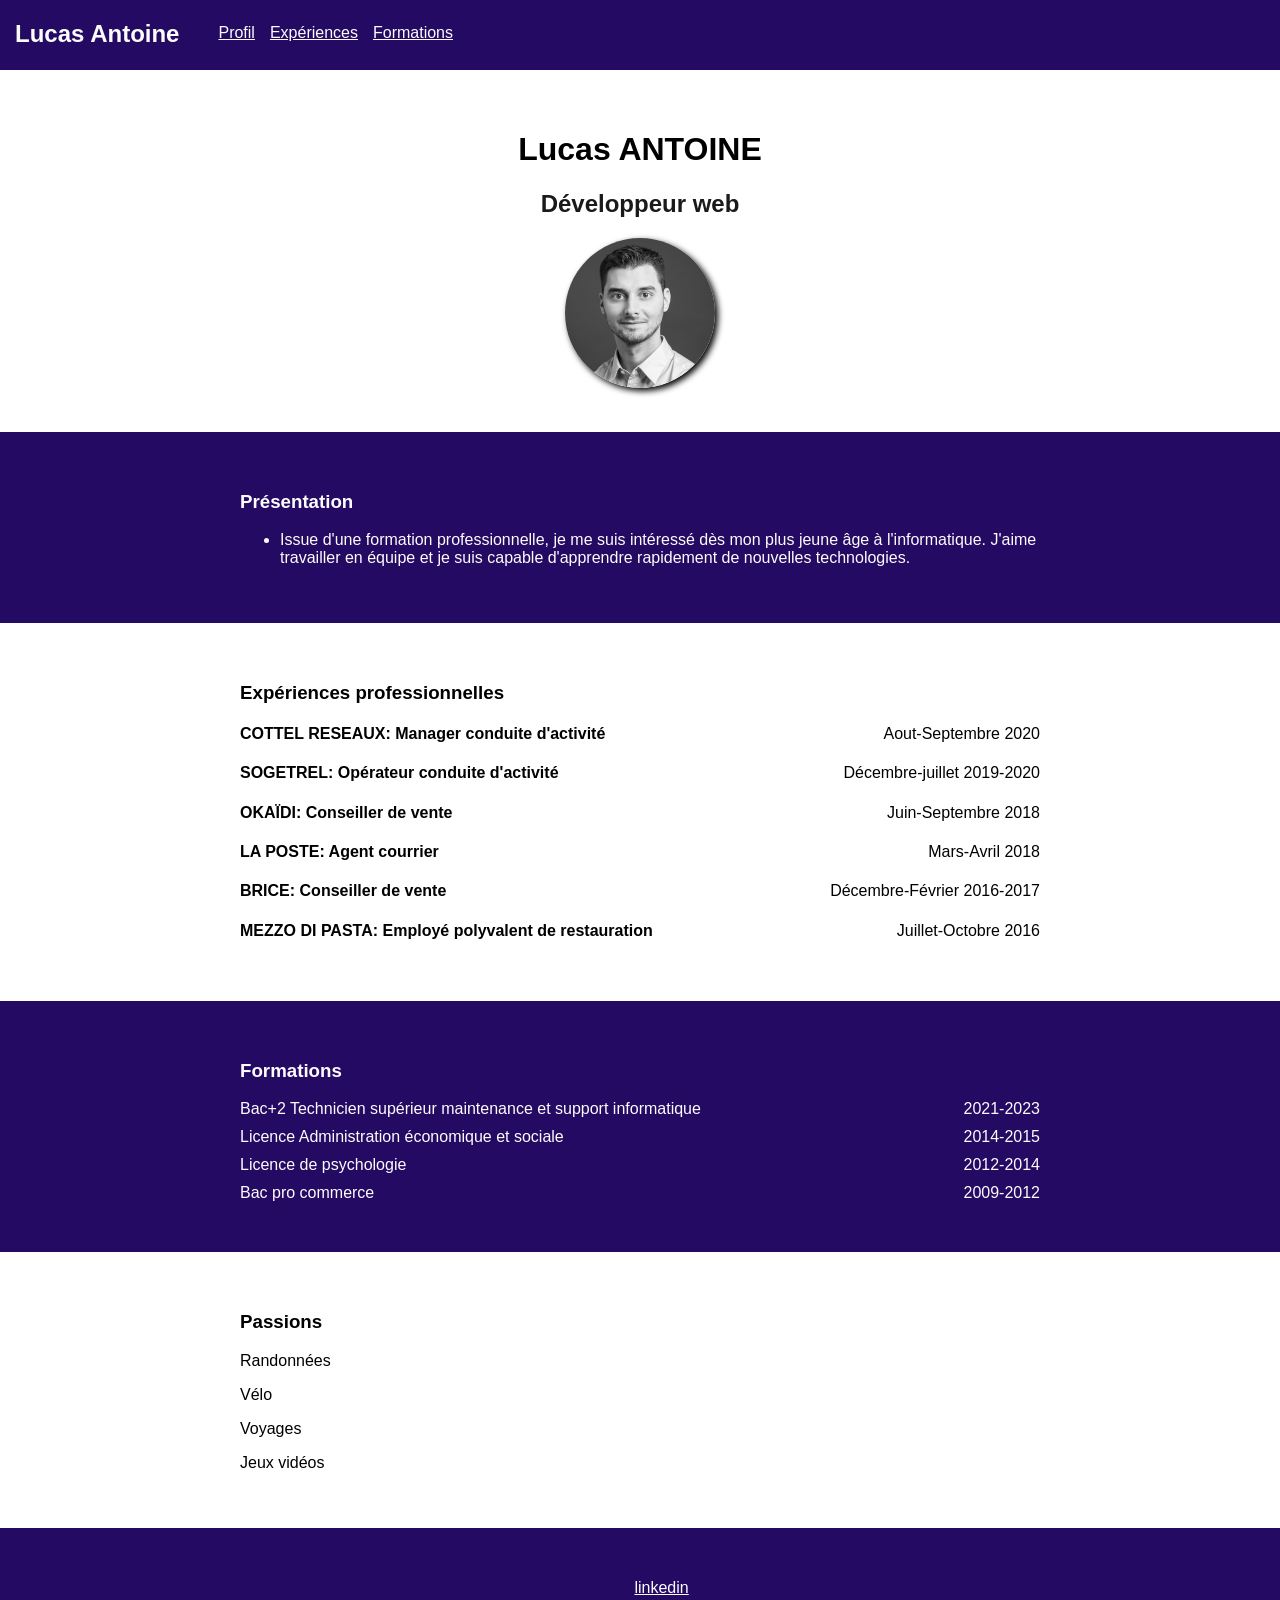
<file: index.html>
<!DOCTYPE html>
<html>
<head>
    <meta charset="utf8" />
    <title>CV de Lucas</title>
    <link rel="stylesheet" href="./css/style.css" />
</head>
<body>
    <nav class="secondary-block">
        <h2>Lucas Antoine</h2>
        <ul>
            <li>
                <a href="#profile">Profil</a>
            </li>
            <li>
                <a href="#xp">Expériences</a>
            </li>
            <li>
                <a href="#education">Formations</a>
            </li>
        </ul>
    </nav>
    <header>
        <div class="content">
            <h1>Lucas ANTOINE</h1>
            <h2>Développeur web</h2>
            <img src="./©-raoul-gilibert-resolution-internet-10200-2.jpg" alt="Photo de Lucas ANTOINE">
        </div>
    </header>
    <section id="profile" class="secondary-block">
        <div class="content">
            <h3>Présentation</h3>
            <ul>
                <li>Issue d'une formation professionnelle, je me
                    suis intéressé dès mon plus jeune âge à
                    l'informatique. J'aime travailler en équipe et je
                    suis capable d'apprendre rapidement de nouvelles technologies.</li>
            </ul>
        </div>
    </section>
    <section id="xp">
        <div class="content">
            <h3>Expériences professionnelles</h3>
            <div>
                <aside>Aout-Septembre 2020</aside>
                <h4>COTTEL RESEAUX: Manager conduite d'activité</h4>
            <div>
                <aside>Décembre-juillet 2019-2020</aside>
                <h4>SOGETREL: Opérateur conduite d'activité</h4>
             <div>
                <aside>Juin-Septembre 2018</aside>
                <h4>OKAÏDI: Conseiller de vente</h4>
            <div>
                <div>
                <aside>Mars-Avril 2018</aside>
                <h4>LA POSTE: Agent courrier</h4>
            </div>
                <aside>Décembre-Février 2016-2017</aside>
                <h4>BRICE: Conseiller de vente</h4>
            <div>
                <aside>Juillet-Octobre 2016</aside>
                <h4>MEZZO DI PASTA: Employé polyvalent de restauration</h4>
            </div>
        </div>
    </section>
    <section id="education" class="secondary-block">
        <div class="content">
            <h3>Formations</h3>
            <ul>
                <li>
                    <aside>2021-2023</aside>
                    Bac+2 Technicien supérieur maintenance et support informatique
                </li>
                <li>
                    <aside>2014-2015</aside>
                    Licence Administration économique et sociale
                </li>
                <li>
                    <aside>2012-2014</aside>
                    Licence de psychologie
                </li>
                <li>
                    <aside>2009-2012</aside>
                    Bac pro commerce
                </li>
            </ul>
        </div>
    </section>
    <section>
        <div class="content">
            <h3>Passions</h3>
            <p>Randonnées</p>
            <p>Vélo</p>
            <p>Voyages</p>
            <p>Jeux vidéos</p>
        </div>
    </section>
    <footer class="secondary-block">
        <div class="content">
            <div class="links">
            </div>
            <div class="links">
                <ul>
                    <li><a href="https://www.linkedin.com/in/lucas-antoine54/" target="_blank">linkedin</a>
                </ul>
            </div>
        </div>
    </footer>
</body>
</html>
</file>
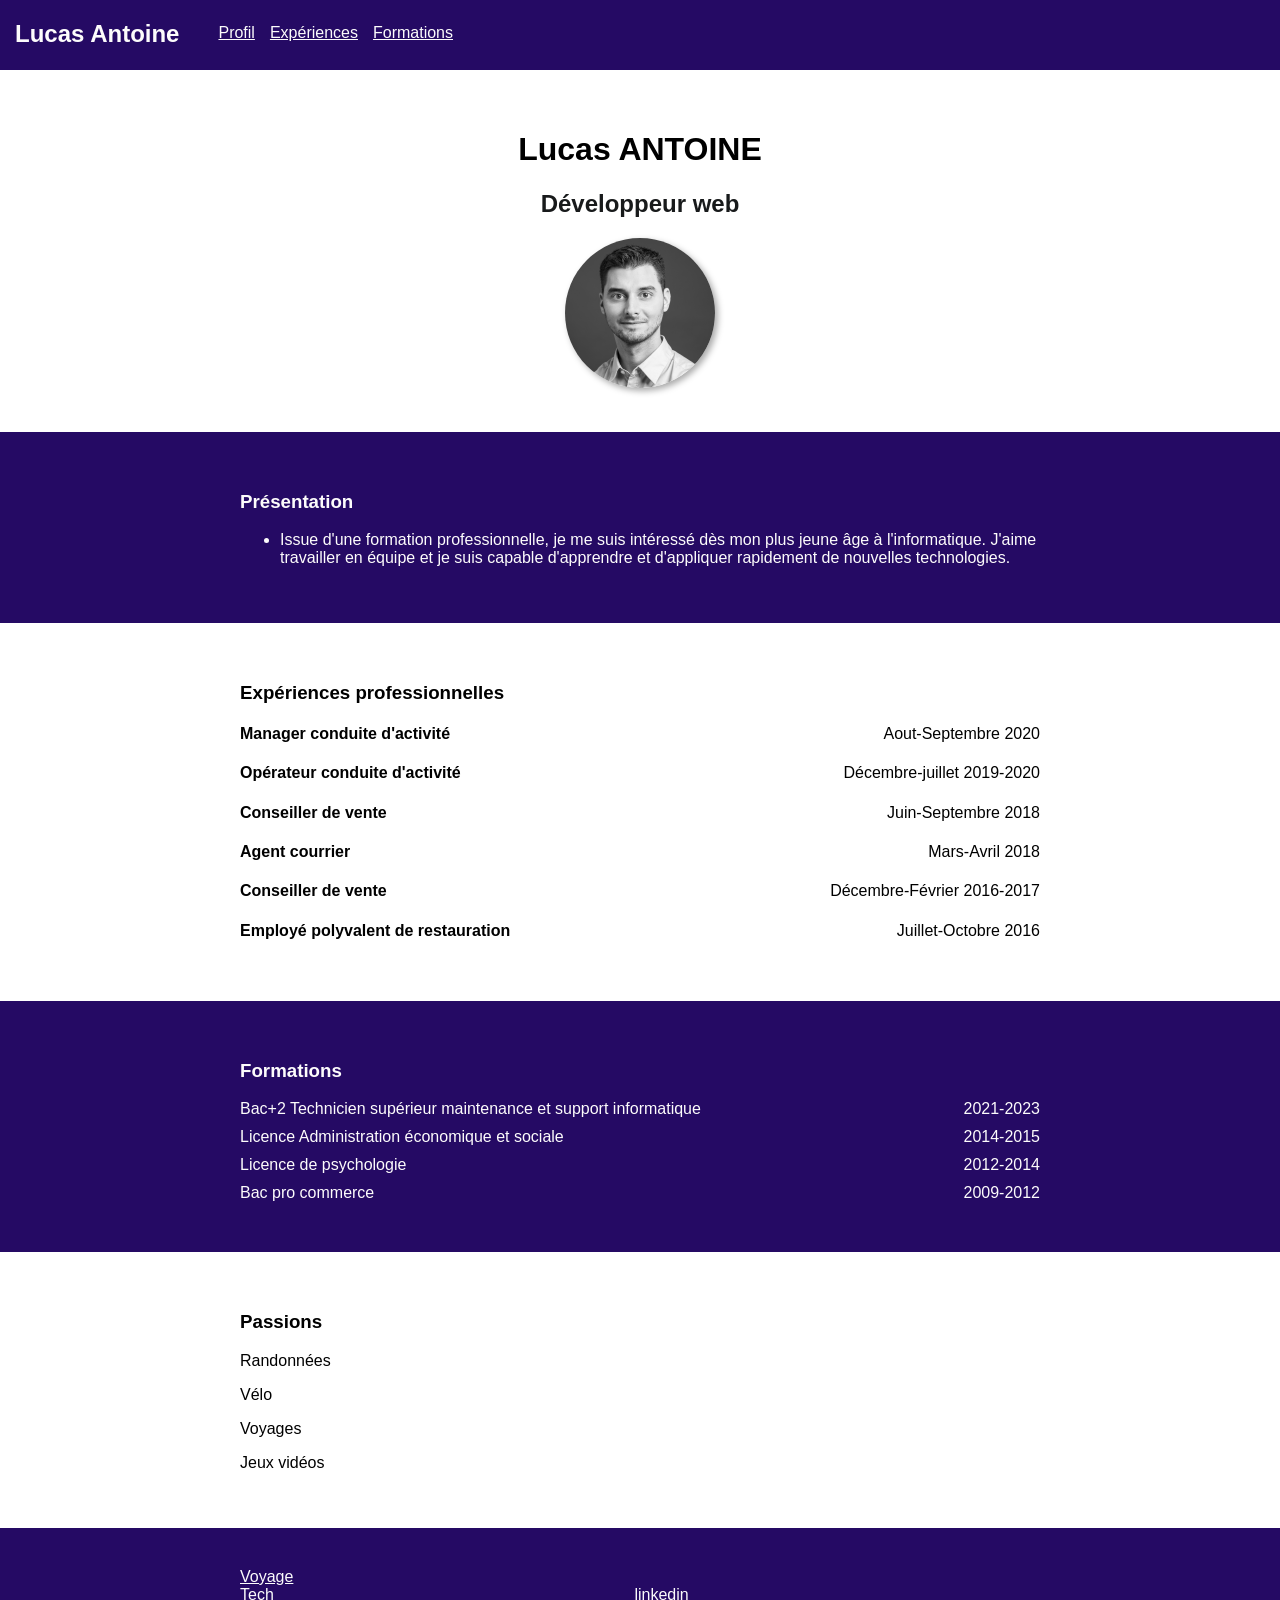
<file: session5-projet/index.html>
<!DOCTYPE html>
<html>
<head>
    <meta charset="utf8" />
    <title>CV de Lucas</title>
    <link rel="stylesheet" href="./css/style.css" />
</head>
<body>
    <nav class="secondary-block">
        <h2>Lucas Antoine</h2>
        <ul>
            <li>
                <a href="#profile">Profil</a>
            </li>
            <li>
                <a href="#xp">Expériences</a>
            </li>
            <li>
                <a href="#education">Formations</a>
            </li>
        </ul>
    </nav>
    <header>
        <div class="content">
            <h1>Lucas ANTOINE</h1>
            <h2>Développeur web</h2>
            <img src="./©-raoul-gilibert-resolution-internet-10200-2.jpg" alt="Photo de Lucas ANTOINE">
        </div>
    </header>
    <section id="profile" class="secondary-block">
        <div class="content">
            <h3>Présentation</h3>
            <ul>
                <li>Issue d'une formation professionnelle, je me
                    suis intéressé dès mon plus jeune âge à
                    l'informatique. J'aime travailler en équipe et je
                    suis capable d'apprendre et d'appliquer
                    rapidement de nouvelles technologies.</li>
            </ul>
        </div>
    </section>
    <section id="xp">
        <div class="content">
            <h3>Expériences professionnelles</h3>
            <div>
                <aside>Aout-Septembre 2020</aside>
                <h4>Manager conduite d'activité</h4>
            <div>
                <aside>Décembre-juillet 2019-2020</aside>
                <h4>Opérateur conduite d'activité</h4>
             <div>
                <aside>Juin-Septembre 2018</aside>
                <h4>Conseiller de vente</h4>
            <div>
                <div>
                <aside>Mars-Avril 2018</aside>
                <h4>Agent courrier</h4>
            </div>
                <aside>Décembre-Février 2016-2017</aside>
                <h4>Conseiller de vente</h4>
            <div>
                <aside>Juillet-Octobre 2016</aside>
                <h4>Employé polyvalent de restauration</h4>
            </div>
        </div>
    </section>
    <section id="education" class="secondary-block">
        <div class="content">
            <h3>Formations</h3>
            <ul>
                <li>
                    <aside>2021-2023</aside>
                    Bac+2 Technicien supérieur maintenance et support informatique
                </li>
                <li>
                    <aside>2014-2015</aside>
                    Licence Administration économique et sociale
                </li>
                <li>
                    <aside>2012-2014</aside>
                    Licence de psychologie
                </li>
                <li>
                    <aside>2009-2012</aside>
                    Bac pro commerce
                </li>
            </ul>
        </div>
    </section>
    <section>
        <div class="content">
            <h3>Passions</h3>
            <p>Randonnées</p>
            <p>Vélo</p>
            <p>Voyages</p>
            <p>Jeux vidéos</p>
        </div>
    </section>
    <footer class="secondary-block">
        <div class="content">
            <div class="links">
                <ul>
                    <li><a href="http://konexio.eu">Voyage</a></li>
                    <li><a href="http://konexio.eu">Tech</a></li>
                </ul>
            </div>
            <div class="links">
                <ul>
                    <li><a href="https://www.linkedin.com/in/lucas-antoine54/" target="_blank">linkedin</a>
                </ul>
            </div>
        </div>
    </footer>
</body>
</html>
</file>
<file: css/style.css>
body {
    font-family: Arial;
    margin: 0;
  }
  a {
    color: rgb(252, 252, 252);
  }
  
  .secondary-block {
    color: rgb(253, 252, 252);
    background-color: rgb(37, 10, 100);
  }
  
  nav {
    display: flex;
    height: 70px;
  }
  
  nav h2 {
    padding: 20px 0 20px 15px;
    margin: 0;
  }
  
  nav ul {
    display: flex;
    margin: 0;
    list-style: none;
    padding: 24px;
  }
  
  nav li {
    margin-left: 15px;
  }
  header {
    padding: 40px;
    text-align: center;
  }
  .content {
    max-width: 800px;
    margin: 0 auto;
  }
  header h2 {
    color: rgb(24, 26, 27);
  }
  header img {
    width: 150px;
    border-radius: 75px;
    box-shadow: 3px 3px 6px rgb(0, 0, 0);
}
  section {
    padding: 40px;
  }
  #xp ul {
    list-style: none;
    padding: 0;
    margin: 0;
  }
#xp li {
  margin-bottom: 10px;^
}
#xp aside {
  float: right;
}
#education ul {
  list-style: none;
  padding: 0;
  margin: 0;
}

#education li {
  margin-bottom: 10px;
}

#education aside {
  float: right;
}
footer {
  padding: 40px;
}

footer ul {
  list-style: none;
  padding: 0;
  margin: 0;
}

.links {
  margin-bottom: 25px;
  display: inline-block;
  width: 390px;
</file>
<file: session5-projet/css/style.css>
body {
    font-family: Arial;
    margin: 0;
  }
  a {
    color: rgb(252, 252, 252);
  }
  
  .secondary-block {
    color: rgb(253, 252, 252);
    background-color: rgb(37, 10, 100);
  }
  
  nav {
    display: flex;
    height: 70px;
  }
  
  nav h2 {
    padding: 20px 0 20px 15px;
    margin: 0;
  }
  
  nav ul {
    display: flex;
    margin: 0;
    list-style: none;
    padding: 24px;
  }
  
  nav li {
    margin-left: 15px;
  }
  header {
    padding: 40px;
    text-align: center;
  }
  .content {
    max-width: 800px;
    margin: 0 auto;
  }
  header h2 {
    color: rgb(24, 26, 27);
  }
  header img {
    width: 150px;
    border-radius: 75px;
    box-shadow: 3px 3px 6px rgb(170, 170, 170);
}
  section {
    padding: 40px;
  }
  #xp ul {
    list-style: none;
    padding: 0;
    margin: 0;
  }
#xp li {
  margin-bottom: 10px;^
}
#xp aside {
  float: right;
}
#education ul {
  list-style: none;
  padding: 0;
  margin: 0;
}

#education li {
  margin-bottom: 10px;
}

#education aside {
  float: right;
}
footer {
  padding: 40px;
}

footer ul {
  list-style: none;
  padding: 0;
  margin: 0;
}

.links {
  margin-bottom: 25px;
  display: inline-block;
  width: 390px;
</file>
